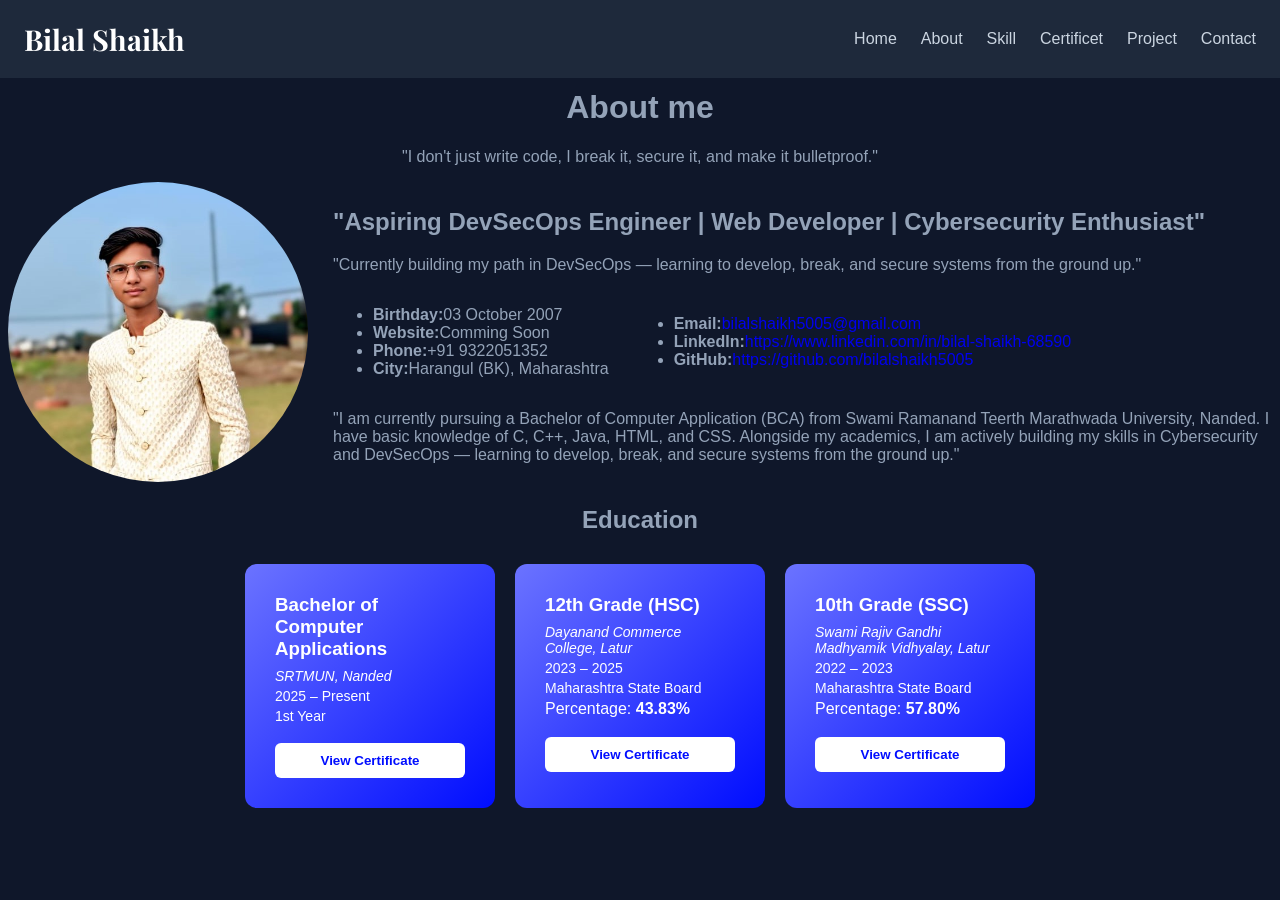
<file: about.html>
<!doctype html>
<html>

<head>
  <title>About me</title>
  <link rel="stylesheet" href="style.css" />
  <link href="https://fonts.googleapis.com/css2?family=Playfair+Display:wght@700&display=swap" rel="stylesheet">
  <meta name="viewport" content="width=device-width, initial-scale=1.0">
</head>

<body>
  <!--Navigation-->
  <nav class="navbar">
    <div class="brand">Bilal Shaikh</div>
    <ul class="nav-links">
      <li><a href="index.html">Home</a></li>
      <li><a href="about.html">About</a></li>
      <li><a href="skill.html">Skill</a></li>
      <li><a href="certifications.html">Certificet</a></li>
      <li><a href="project.html">Project</a></li>
      <li><a href="contact.html">Contact</a></li>
    </ul>
  </nav>
  <div id="header">
    <h1><strong>About me</strong></h1>
    <p>
      "I don't just write code, I break it, secure it, and make it
      bulletproof."
    </p>
  </div>
  <div class="container">
    <div class="Hero">
      <img src="gallry/bilal.jpg.jpeg" alt="Bilal Shaikh" style="
            width: 300px;
            height: 300px;
            border-radius: 50%;
            object-fit: cover;
          " />
    </div>
    <div>
      <div>
        <h2>
          "Aspiring DevSecOps Engineer | Web Developer | Cybersecurity
          Enthusiast"
        </h2>
        <p>
          "Currently building my path in DevSecOps — learning to develop,
          break, and secure systems from the ground up."
        </p>
      </div>
      <div class="container">
        <div>
          <ul>
            <li><strong>Birthday:</strong>03 October 2007</li>
            <li><strong>Website:</strong>Comming Soon</li>
            <li><strong>Phone:</strong>+91 9322051352</li>
            <li><strong>City:</strong>Harangul (BK), Maharashtra</li>
          </ul>
        </div>
        <div>
          <ul>
            <li>
              <strong>Email:</strong><a href="mailto:bilalshaikh5005@gmail.com"
                target="_blank">bilalshaikh5005@gmail.com</a>
            </li>
            <li>
              <strong>LinkedIn:</strong><a href="https://www.linkedin.com/in/bilal-shaikh-68590"
                target="_blank">https://www.linkedin.com/in/bilal-shaikh-68590</a>
            </li>
            <li>
              <strong>GitHub:</strong><a href="https://github.com/bilalshaikh5005-debug"
                target="_blank">https://github.com/bilalshaikh5005</a>
            </li>
          </ul>
        </div>
      </div>
      <div>
        <p>
          "I am currently pursuing a Bachelor of Computer Application (BCA)
          from Swami Ramanand Teerth Marathwada University, Nanded. I have
          basic knowledge of C, C++, Java, HTML, and CSS. Alongside my
          academics, I am actively building my skills in Cybersecurity and
          DevSecOps — learning to develop, break, and secure systems from the
          ground up."
        </p>
      </div>
    </div>
  </div>
  <!-- COLLEGE ASSIGNMENT VERSION (with percentage) -->
  <section>
    <h2 style="text-align: center; font-family: Arial; color: #94a3b8">
      Education
    </h2>
    <div style="
          display: flex;
          gap: 20px;
          justify-content: center;
          flex-wrap: wrap;
          margin-top: 30px;
        ">
      <!-- BCA Card -->
      <div style="
            background: linear-gradient(135deg, #6b73ff, #000dff);
            color: white;
            padding: 30px;
            border-radius: 12px;
            width: 250px;
          ">
        <h3 style="margin: 0 0 8px">Bachelor of Computer Applications</h3>
        <p style="margin: 4px 0; font-style: italic; font-size: 14px">
          SRTMUN, Nanded
        </p>
        <p style="margin: 4px 0; font-size: 14px">2025 – Present</p>
        <p style="margin: 4px 0; font-size: 14px">1st Year</p>
        <a href="documents/bca-marksheet.pdf" target="_blank">
          <button style="
                margin-top: 15px;
                padding: 10px 20px;
                background: white;
                color: #000dff;
                border: none;
                border-radius: 6px;
                cursor: pointer;
                font-weight: bold;
                width: 100%;
              ">
            View Certificate
          </button>
        </a>
      </div>

      <!-- 12th Card -->
      <div style="
            background: linear-gradient(135deg, #6b73ff, #000dff);
            color: white;
            padding: 30px;
            border-radius: 12px;
            width: 250px;
          ">
        <h3 style="margin: 0 0 8px">12th Grade (HSC)</h3>
        <p style="margin: 4px 0; font-style: italic; font-size: 14px">
          Dayanand Commerce College, Latur
        </p>
        <p style="margin: 4px 0; font-size: 14px">2023 – 2025</p>
        <p style="margin: 4px 0; font-size: 14px">Maharashtra State Board</p>
        <p style="margin: 4px 0">Percentage: <strong>43.83%</strong></p>
        <a href="gallry/HSC.jpeg" target="_blank">
          <button style="
                margin-top: 15px;
                padding: 10px 20px;
                background: white;
                color: #000dff;
                border: none;
                border-radius: 6px;
                cursor: pointer;
                font-weight: bold;
                width: 100%;
              ">
            View Certificate
          </button>
        </a>
      </div>

      <!-- 10th Card -->
      <div style="
            background: linear-gradient(135deg, #6b73ff, #000dff);
            color: white;
            padding: 30px;
            border-radius: 12px;
            width: 250px;
          ">
        <h3 style="margin: 0 0 8px">10th Grade (SSC)</h3>
        <p style="margin: 4px 0; font-style: italic; font-size: 14px">
          Swami Rajiv Gandhi Madhyamik Vidhyalay, Latur
        </p>
        <p style="margin: 4px 0; font-size: 14px">2022 – 2023</p>
        <p style="margin: 4px 0; font-size: 14px">Maharashtra State Board</p>
        <p style="margin: 4px 0">Percentage: <strong>57.80%</strong></p>
        <a href="gallry/SSC.jpeg" target="_blank">
          <button style="
                margin-top: 15px;
                padding: 10px 20px;
                background: white;
                color: #000dff;
                border: none;
                border-radius: 6px;
                cursor: pointer;
                font-weight: bold;
                width: 100%;
              ">
            View Certificate
          </button>
        </a>
      </div>
    </div>
  </section>
</body>

</html>
</file>
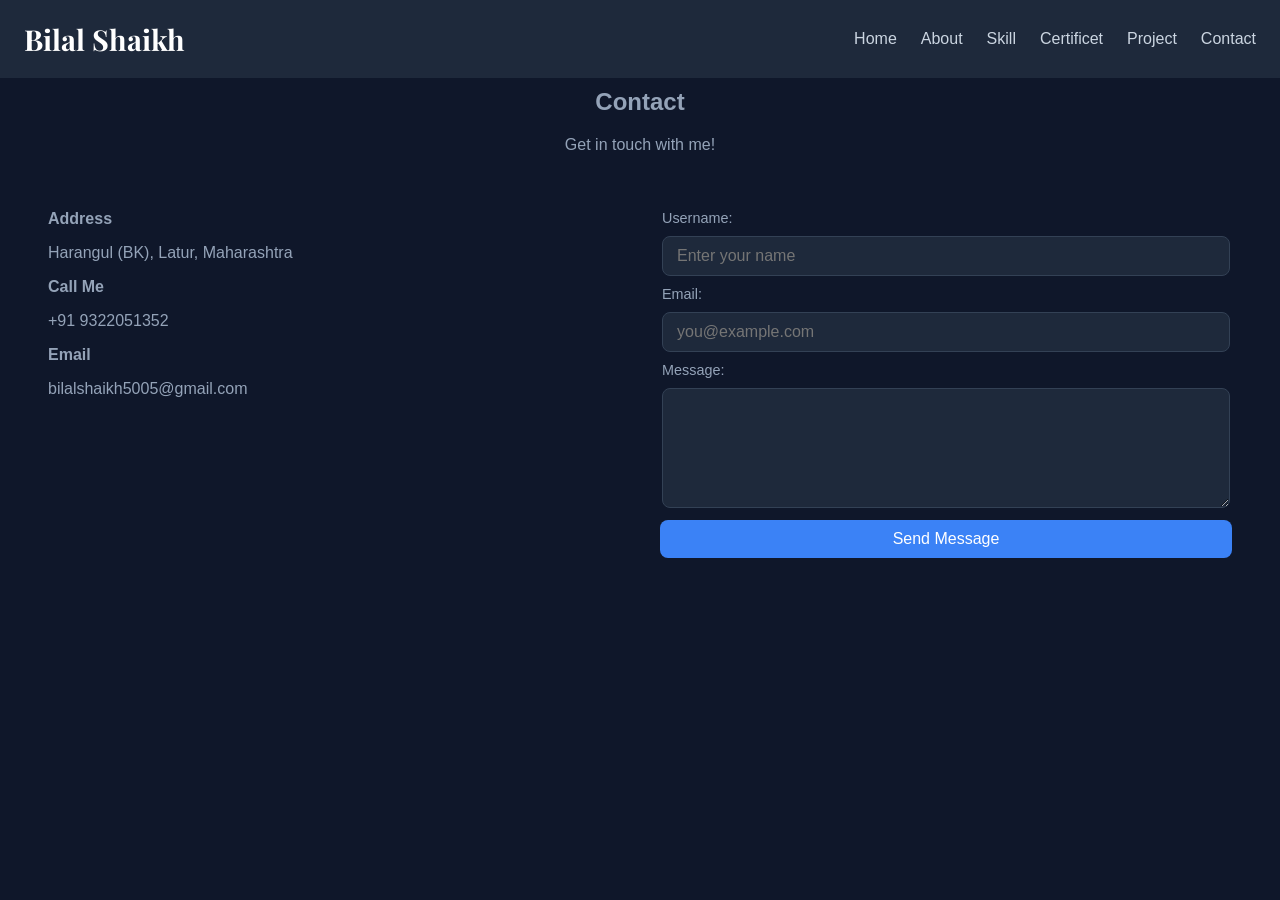
<file: contact.html>
<!doctype html>
<html>

<head>
  <title>Contact</title>
  <link rel="stylesheet" href="style.css" />
  <link href="https://fonts.googleapis.com/css2?family=Playfair+Display:wght@700&display=swap" rel="stylesheet">
  <meta name="viewport" content="width=device-width, initial-scale=1.0">
</head>

<body>
  <!--Navigation-->
  <nav class="navbar">
    <div class="brand">Bilal Shaikh</div>
    <ul class="nav-links">
      <li><a href="index.html">Home</a></li>
      <li><a href="about.html">About</a></li>
      <li><a href="skill.html">Skill</a></li>
      <li><a href="certifications.html">Certificet</a></li>
      <li><a href="project.html">Project</a></li>
      <li><a href="contact.html">Contact</a></li>
    </ul>
  </nav>
  <div id="header">
    <h2>Contact</h2>
    <p>Get in touch with me!</p>
  </div>
  <div id="container">
    <div class="left-side">
      <div class="Contact">

      </div>
      <div>
        <strong>Address</strong>
        <p>Harangul (BK), Latur, Maharashtra</p>
      </div>
      <div>
        <strong>Call Me</strong>
        <p>+91 9322051352</p>
      </div>

      <div>
        <strong>Email</strong>
        <p>bilalshaikh5005@gmail.com</p>
      </div>
      <!-- MAP - Form ke bahar, upar rakho is section ko -->
      <iframe
        src="https://www.google.com/maps/embed?pb=!1m18!1m12!1m3!1d60571.020283264!2d76.45055640865338!3d18.40701075385214!2m3!1f0!2f0!3f0!3m2!1i1024!2i768!4f13.1!3m3!1m2!1s0x3bcf80c55fa1ed13%3A0x7172df5c7ba32af!2sHarangul%20Bk.%2C%20Maharashtra%20413531!5e0!3m2!1sen!2sin!4v1775378156435!5m2!1sen!2sin"
        width="500" height="350" style="border: 0" allowfullscreen="" loading="lazy"
        referrerpolicy="no-referrer-when-downgrade"></iframe>
    </div>
    <!-- Text Input -->
    <div class="right-side">
      <div class="Massege">
        <form>
          <fieldset>
            <label for="username">Username:</label>
            <input type="text" id="username" name="username" placeholder="Enter your name" required />

            <!-- Email Input -->
            <label for="email">Email:</label>
            <input type="email" id="email" name="email" placeholder="you@example.com" />

            <!-- Textarea -->
            <label for="msg">Message:</label>
            <textarea id="msg" name="message" rows="4"></textarea>
          </fieldset>

          <!-- Buttons -->
          <button type="submit">Send Message</button>
        </form>
      </div>
    </div>
  </div>
</body>

</html>
</file>
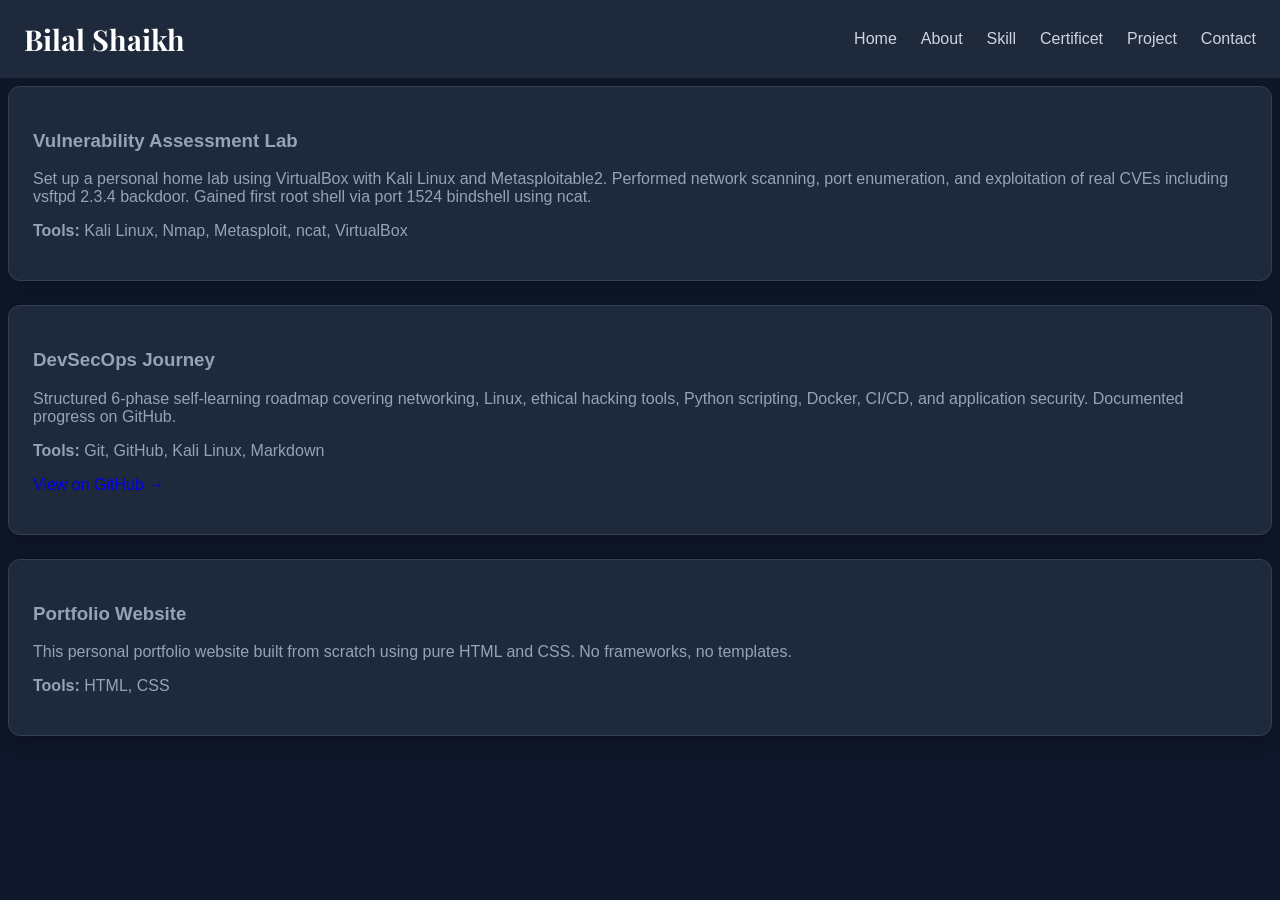
<file: project.html>
<!doctype html>
<html>

<head>
  <title>project</title>
  <link rel="stylesheet" href="style.css" />
  <link href="https://fonts.googleapis.com/css2?family=Playfair+Display:wght@700&display=swap" rel="stylesheet">
  <meta name="viewport" content="width=device-width, initial-scale=1.0">
</head>

<body>
  <!--Navigation-->
  <nav class="navbar">
    <div class="brand">Bilal Shaikh</div>
    <ul class="nav-links">
      <li><a href="index.html">Home</a></li>
      <li><a href="about.html">About</a></li>
      <li><a href="skill.html">Skill</a></li>
      <li><a href="certifications.html">Certificet</a></li>
      <li><a href="project.html">Project</a></li>
      <li><a href="contact.html">Contact</a></li>
    </ul>
  </nav>
  <!--Project-->
  <hr />
  <!-- <section> -->
  <div class="cards-container">
    <div class="card">
      <h3>Vulnerability Assessment Lab</h3>
      <p>
        Set up a personal home lab using VirtualBox with Kali Linux and
        Metasploitable2. Performed network scanning, port enumeration, and
        exploitation of real CVEs including vsftpd 2.3.4 backdoor. Gained
        first root shell via port 1524 bindshell using ncat.
      </p>
      <p>
        <strong>Tools:</strong> Kali Linux, Nmap, Metasploit, ncat, VirtualBox
      </p>
    </div>

    <div class="card">
      <h3>DevSecOps Journey</h3>
      <p>
        Structured 6-phase self-learning roadmap covering networking, Linux,
        ethical hacking tools, Python scripting, Docker, CI/CD, and
        application security. Documented progress on GitHub.
      </p>
      <p><strong>Tools:</strong> Git, GitHub, Kali Linux, Markdown</p>
      <p>
        <a href="https://github.com/bilalshaikh5005-debug/devsecops-journey" target="_blank">View on GitHub →</a>
      </p>
    </div>

    <div class="card">
      <h3>Portfolio Website</h3>
      <p>
        This personal portfolio website built from scratch using pure HTML and
        CSS. No frameworks, no templates.
      </p>
      <p><strong>Tools:</strong> HTML, CSS</p>
    </div>
  </div>
  </section>
  <hr />
</body>

</html>
</file>
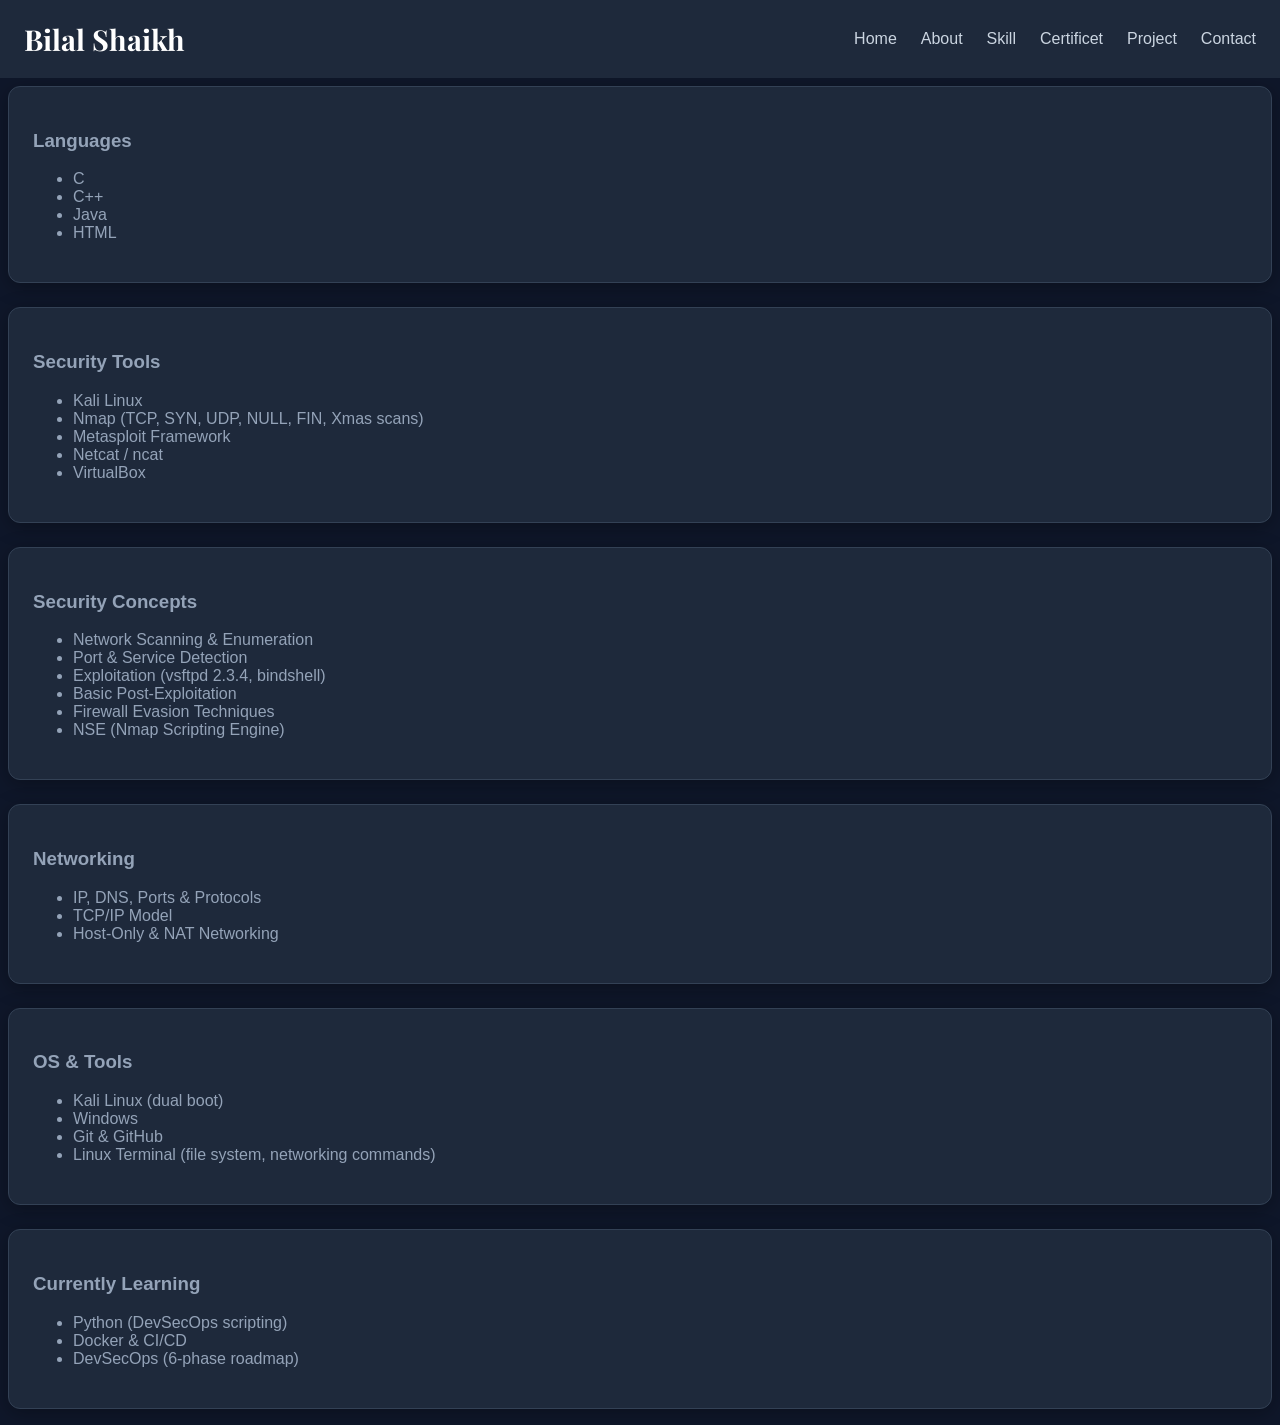
<file: skill.html>
<!doctype html>
<html>
  <head>
    <title>Skills</title>
    <link rel="stylesheet" href="style.css" />
    <link
      href="https://fonts.googleapis.com/css2?family=Playfair+Display:wght@700&display=swap"
      rel="stylesheet"
    />
    <meta name="viewport" content="width=device-width, initial-scale=1.0" />
  </head>

  <body>
    <!--Navigation-->
    <nav class="navbar">
      <div class="brand">Bilal Shaikh</div>
      <ul class="nav-links">
        <li><a href="index.html">Home</a></li>
        <li><a href="about.html">About</a></li>
        <li><a href="skill.html">Skill</a></li>
        <li><a href="certifications.html">Certificet</a></li>
        <li><a href="project.html">Project</a></li>
        <li><a href="contact.html">Contact</a></li>
      </ul>
    </nav>
    <!--Skill-->
    <hr />

    <div class="cards-container">
      <div class="card">
        <h3>Languages</h3>
        <ul>
          <li>C</li>
          <li>C++</li>
          <li>Java</li>
          <li>HTML</li>
        </ul>
      </div>

      <div class="card">
        <h3>Security Tools</h3>
        <ul>
          <li>Kali Linux</li>
          <li>Nmap (TCP, SYN, UDP, NULL, FIN, Xmas scans)</li>
          <li>Metasploit Framework</li>
          <li>Netcat / ncat</li>
          <li>VirtualBox</li>
        </ul>
      </div>

      <div class="card">
        <h3>Security Concepts</h3>
        <ul>
          <li>Network Scanning & Enumeration</li>
          <li>Port & Service Detection</li>
          <li>Exploitation (vsftpd 2.3.4, bindshell)</li>
          <li>Basic Post-Exploitation</li>
          <li>Firewall Evasion Techniques</li>
          <li>NSE (Nmap Scripting Engine)</li>
        </ul>
      </div>

      <div class="card">
        <h3>Networking</h3>
        <ul>
          <li>IP, DNS, Ports & Protocols</li>
          <li>TCP/IP Model</li>
          <li>Host-Only & NAT Networking</li>
        </ul>
      </div>

      <div class="card">
        <h3>OS & Tools</h3>
        <ul>
          <li>Kali Linux (dual boot)</li>
          <li>Windows</li>
          <li>Git & GitHub</li>
          <li>Linux Terminal (file system, networking commands)</li>
        </ul>
      </div>

      <div class="card">
        <h3>Currently Learning</h3>
        <ul>
          <li>Python (DevSecOps scripting)</li>
          <li>Docker & CI/CD</li>
          <li>DevSecOps (6-phase roadmap)</li>
        </ul>
      </div>
    </div>
    <hr />
  </body>
</html>
</file>
<file: style.css>
* {
    box-sizing: border-box;
    text-decoration: none;
    border: none;
    outline: none;
    font-family: -apple-system, sans-serif;
    scroll-behavior: smooth;
}

#Hero {
    color: whitesmoke;
    text-align: center;
    display: flex;
    justify-content: center;
    align-items: center;
    flex-direction: column;
    height: 90vh;
    background-image: url(gallry/Home.jpg);
    background-size: cover;
    background-position: center;
    background-repeat: no-repeat;
}

#header {
    text-align: center;
    text-size-adjust: 5px;
}

.container {
    display: flex;
    gap: 25px;
    align-items: center;
}

#project {
    margin: 100px;
}

.project {
    margin: 10px;
    border: 10px;
}

.navbar {
    position: fixed;
    top: 0;
    left: 0;
    right: 0;
    z-index: 999;
}

body {
    padding-top: 60px;
    background-color: #0f172a;
    color: #94a3b8;
}

.navbar {
    display: flex;
    justify-content: space-between;
    align-items: center;
    background: #1e293b;
    padding: 14px 24px;
}

.brand {
    color: white;
    font-size: 1.3rem;
    font-weight: 700;
}

.nav-links {
    list-style: none;
    display: flex;
    gap: 24px;
}

.nav-links a {
    color: #cbd5e1;
    text-decoration: none;
    transition: color 0.2s;
}

.nav-links a:hover {
    color: white;
}

.contact-header {
    text-align: center;
    margin-top: 80px;
    margin-bottom: 40px;
}

#container {
    display: flex;
    gap: 40px;
    padding: 40px;
}

.left-side {
    flex: 1;
}

.right-side {
    flex: 1;
}

.brand {
    font-family: 'Playfair Display', serif;
    font-size: 1.8rem;
    color: white;
}

.Massege form {
    display: flex;
    flex-direction: column;
    gap: 12px;
}

.Massege input,
.Massege textarea {
    width: 100%;
    padding: 10px 14px;
    background: #1e293b;
    border: 1px solid #334155;
    border-radius: 8px;
    color: #f1f5f9;
    font-size: 1rem;
    outline: none;
}

.Massege input:focus,
.Massege textarea:focus {
    border-color: #3b82f6;
}

.Massege textarea {
    resize: vertical;
    min-height: 120px;
}

.Massege button {
    padding: 10px 24px;
    background: #3b82f6;
    color: white;
    border: none;
    border-radius: 8px;
    font-size: 1rem;
    cursor: pointer;
}

.Massege button:hover {
    background: #2563eb;
}

.Massege fieldset {
    border: none;
    padding: 0;
    display: flex;
    flex-direction: column;
    gap: 10px;
}

.Massege label {
    color: #94a3b8;
    font-size: 0.9rem;
}

body {
    background-color: #0f172a;
    color: #94a3b8;
}

:root {
    --bg-main: #0f172a;
    --bg-card: #1e293b;
    --text-primary: #f1f5f9;
    --accent: #3b82f6;
    --text-mutex: #94a3b8;
    --border: #334155;
}

.card {
    padding: 24px;
    background: var(--bg-card);
    border: 1px solid var(--border);
    border-radius: 12px;
    box-shadow: 0 4px 20px rgba(0, 0, 0, 0.3);
    transition: transition 0.2s ease, box-shadow 0.2s ease;
}

.card:hover {
    transform: translateY(-4px);
    box-shadow: 0 8px 30px rgba(59, 130, 246, 0.15);
}

.cards-container {
    display: flex;
    flex-direction: column;
    gap: 24px;
    margin-top: 10px;
}

.contact-header h2 {
    color: #f1f5f9;
    font-size: 2rem;
}

.contact-header p {
    color: #94a3b8;
}

@media (max-width: 768px) {
    #container {
        flex-direction: column !important;
        padding: 16px !important;
    }

    .left-side,
    .right-side {
        width: 100% !important;
    }

    iframe {
        width: 100% !important;
        height: 200px;
    }

    .navbar {
        flex-wrap: wrap;
        gap: 8px;
    }

    .nav-links {
        flex-wrap: wrap;
        gap: 12px;
        padding: 0;
    }
}
</file>
